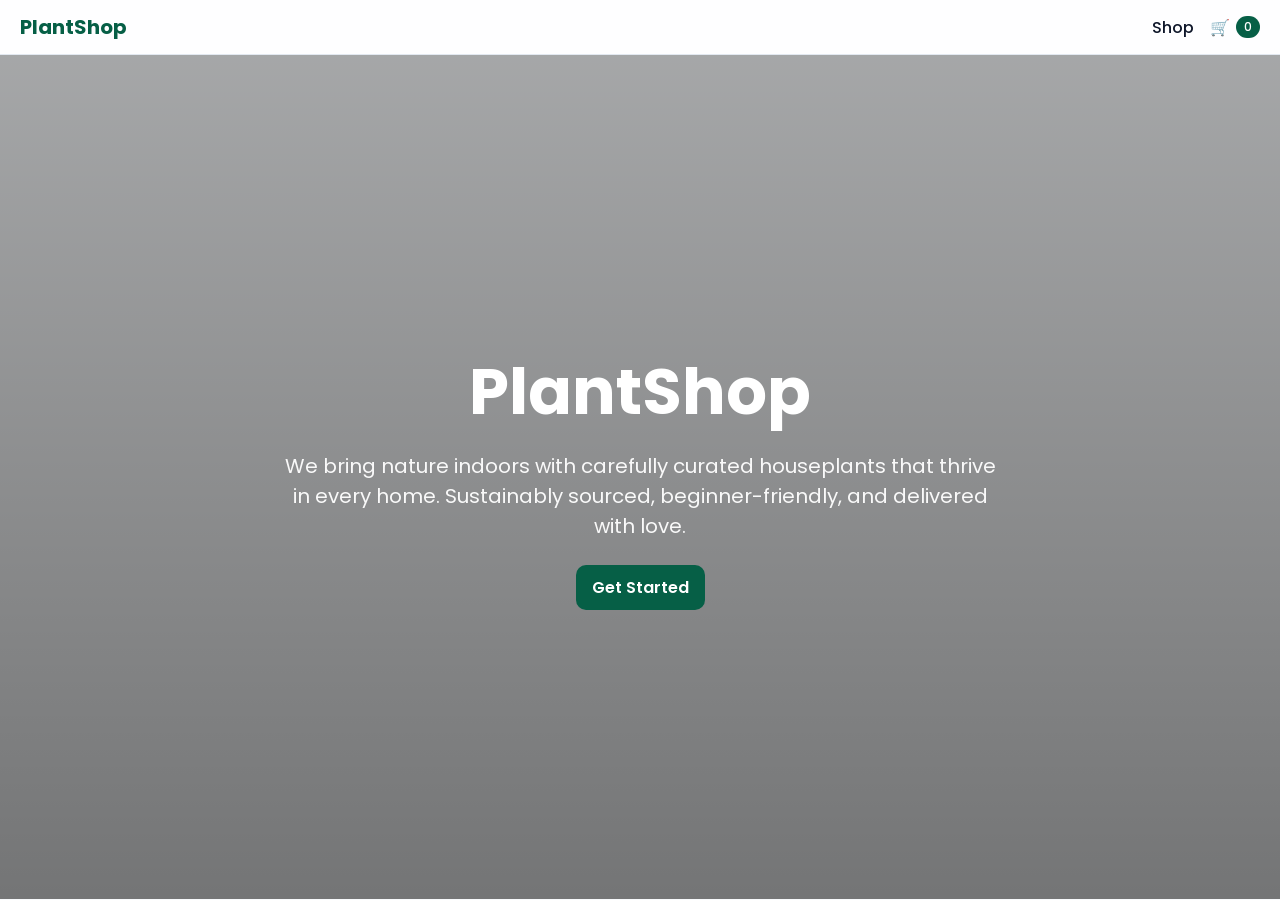
<file: index.html>
<!doctype html>
<html lang="en">
<head>
    <meta charset="utf-8">
    <meta name="viewport" content="width=device-width, initial-scale=1">
    <title>PlantShop - Home</title>
    <link rel="stylesheet" href="css/styles.css">
    <link rel="preconnect" href="https://fonts.googleapis.com">
    <link rel="preconnect" href="https://fonts.gstatic.com" crossorigin>
    <link href="https://fonts.googleapis.com/css2?family=Poppins:wght@300;400;600;700&display=swap" rel="stylesheet">
</head>
<body>
    <header class="site-header">
        <a class="brand" href="index.html">PlantShop</a>
        <nav class="nav">
            <a href="products.html">Shop</a>
            <a class="cart-link" href="cart.html" aria-label="Shopping Cart">
                <span class="cart-icon">🛒</span>
                <span id="cart-count" class="cart-count">0</span>
            </a>
        </nav>
    </header>

    <main class="hero" role="main" aria-label="Landing">
        <div class="hero-overlay"></div>
        <section class="hero-content">
            <h1 class="company-name">PlantShop</h1>
            <p class="tagline">We bring nature indoors with carefully curated houseplants that thrive in every home. Sustainably sourced, beginner-friendly, and delivered with love.</p>
            <a class="btn primary" href="products.html">Get Started</a>
        </section>
    </main>

    <script src="js/store.js"></script>
    <script src="js/scripts.js"></script>
</body>
</html>
</file>
<file: css/styles.css>
/* Basic reset */
* { box-sizing: border-box; margin: 0; padding: 0; }
html, body { height: 100%; }
body { font-family: 'Poppins', system-ui, -apple-system, Segoe UI, Roboto, Arial, sans-serif; color: #0f172a; background: #f8fafc; }

/* Header */
.site-header { position: sticky; top: 0; z-index: 10; display: flex; justify-content: space-between; align-items: center; padding: 12px 20px; background: #ffffffcc; backdrop-filter: blur(6px); border-bottom: 1px solid #e2e8f0; }
.brand { font-weight: 700; font-size: 20px; text-decoration: none; color: #065f46; }
.nav { display: flex; align-items: center; gap: 16px; }
.nav a { text-decoration: none; color: #0f172a; font-weight: 500; }
.cart-link { position: relative; display: inline-flex; align-items: center; gap: 6px; }
.cart-count { background: #065f46; color: white; border-radius: 999px; padding: 2px 8px; font-size: 12px; min-width: 22px; text-align: center; }

/* Hero landing */
.hero { position: relative; min-height: calc(100vh - 56px); background-image: url('https://images.unsplash.com/photo-1498855926480-d98e83099315?q=80&w=1600&auto=format&fit=crop'); background-size: cover; background-position: center; display: grid; place-items: center; text-align: center; }
.hero-overlay { position: absolute; inset: 0; background: linear-gradient(180deg, #00000055, #00000088); }
.hero-content { position: relative; color: white; max-width: 760px; padding: 24px; }
.company-name { font-size: clamp(36px, 6vw, 64px); margin-bottom: 12px; }
.tagline { font-size: clamp(16px, 2.2vw, 20px); margin-bottom: 24px; opacity: .95; }

/* Buttons */
.btn { border: none; border-radius: 10px; padding: 10px 16px; cursor: pointer; font-weight: 600; text-decoration: none; display: inline-block; }
.btn.primary { background: #065f46; color: white; }
.btn.primary:hover { background: #0b7a5c; box-shadow: 0 6px 16px rgba(6,95,70,.25); }
.btn.primary:disabled { background: #94a3b8; cursor: not-allowed; }
.btn.secondary { background: #e2e8f0; color: #0f172a; }
.btn.secondary:hover { background: #cbd5e1; color: #0b1324; box-shadow: 0 6px 16px rgba(15,23,42,.12); }

/* Product page add-to-cart button */
.add-to-cart { background: #0ea5e9; color: #ffffff; }
.add-to-cart:hover { background: #0284c7; box-shadow: 0 6px 16px rgba(2,132,199,.25); }
.add-to-cart[disabled] { background: #94a3b8; color: #ffffff; box-shadow: none; cursor: not-allowed; }

/* Layout */
.container { max-width: 1100px; margin: 24px auto; padding: 0 16px; }
h1 { font-size: 28px; margin-bottom: 16px; }
h2 { font-size: 22px; margin: 16px 0 10px; }

.grid { display: grid; grid-template-columns: repeat(auto-fit, minmax(220px, 1fr)); gap: 16px; }
.card { background: white; border: 1px solid #e2e8f0; border-radius: 12px; overflow: hidden; display: flex; flex-direction: column; }
.card img { width: 100%; height: 170px; object-fit: cover; transition: transform .25s ease, filter .25s ease; }
.card:hover img { transform: scale(1.05); }
.card-body { padding: 12px; display: grid; gap: 6px; }
.price { font-weight: 700; color: #065f46; }

/* Cart */
.cart-summary { display: flex; gap: 20px; padding: 12px 0; }
.cart-items { display: grid; gap: 12px; margin-top: 12px; }
.cart-item { display: grid; grid-template-columns: 80px 1fr auto; gap: 12px; align-items: center; background: white; border: 1px solid #e2e8f0; border-radius: 12px; padding: 8px; }
.cart-item img { width: 80px; height: 80px; object-fit: cover; border-radius: 8px; }
.cart-item .meta { display: grid; gap: 2px; }
.cart-item .unit { color: #475569; font-size: 14px; }
.qty-controls { display: inline-flex; align-items: center; gap: 8px; }
.qty-controls button { padding: 6px 10px; border-radius: 8px; border: 1px solid #cbd5e1; background: #f1f5f9; }
.cart-actions { display: flex; justify-content: space-between; margin-top: 16px; }

@media (max-width: 600px) {
    .cart-item { grid-template-columns: 60px 1fr; }
    .qty-controls { justify-self: start; }
}

/* Responsive enhancements */
@media (max-width: 768px) {
    .site-header { padding: 10px 14px; }
    .container { margin: 16px auto; padding: 0 12px; }
    .grid { grid-template-columns: repeat(auto-fit, minmax(180px, 1fr)); gap: 12px; }
    .card img { height: 150px; }
    .cart-summary { flex-direction: column; gap: 8px; }
    /* Cart item spacing so text doesn't collide with image */
    .cart-item { grid-template-columns: 70px 1fr; align-items: start; gap: 14px; }
    .cart-item img { width: 70px; height: 70px; }
    .qty-controls { grid-column: 1 / -1; margin-top: 6px; }
}

@media (max-width: 480px) {
    .hero { min-height: 60vh; }
    .hero-content { padding: 16px; }
    h1 { font-size: 24px; }
    h2 { font-size: 18px; }
    .grid { grid-template-columns: 1fr; }
    .card img { height: 140px; }
    .cart-actions { flex-direction: column; gap: 10px; }
    .cart-actions .btn { width: 100%; text-align: center; }
}
</file>
